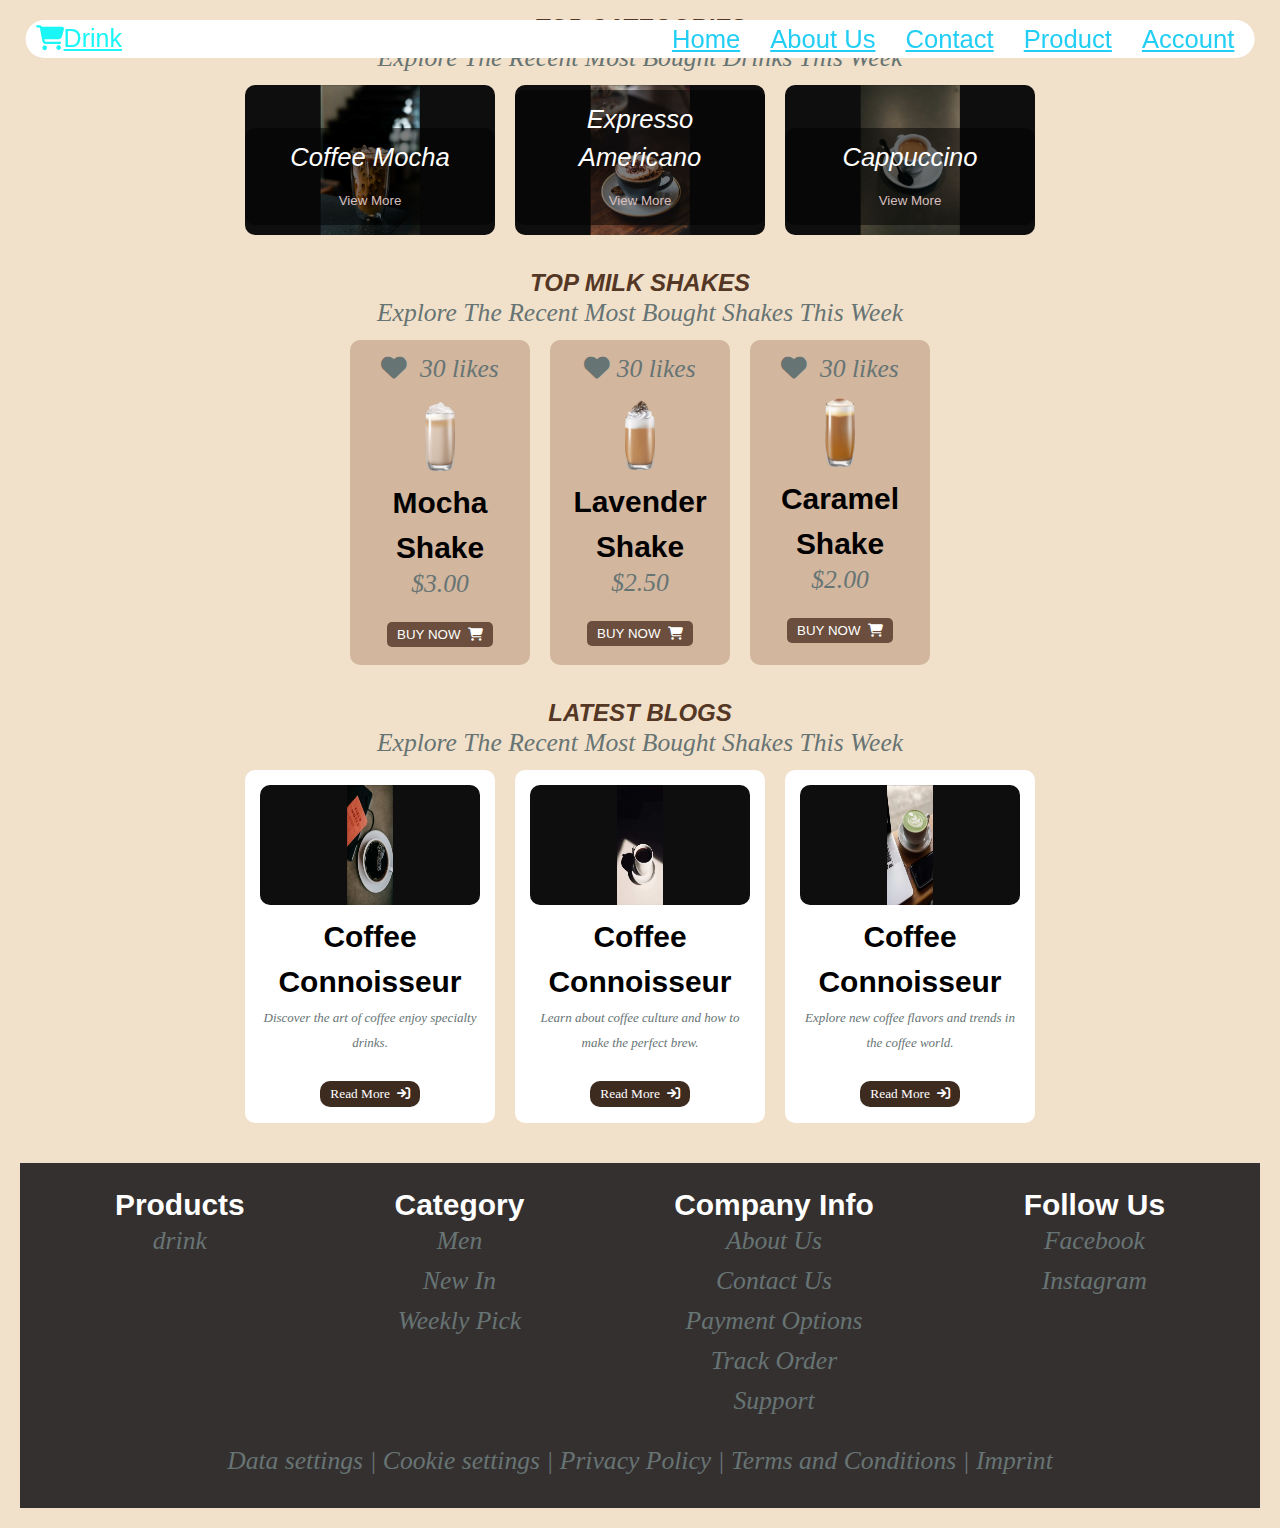
<file: coffee/index.html>
<!DOCTYPE html>
<html lang="en">
<head>
    <meta charset="UTF-8">
    <meta name="viewport" content="width=device-width, initial-scale=1.0">
    <title>Coffee Shop</title>
    <link rel="stylesheet" href="style.css">
    <link rel="stylesheet" href="https://cdnjs.cloudflare.com/ajax/libs/font-awesome/6.7.2/css/all.min.css">
    <script src="https://cdnjs.cloudflare.com/ajax/libs/jquery/3.7.1/jquery.min.js"
    integrity="sha512-v2CJ7UaYy4JwqLDIrZUI/4hqeoQieOmAZNXBeQyjo21dadnwR+8ZaIJVT8EE2iyI61OV8e6M8PP2/4hpQINQ/g=="
    crossorigin="anonymous" referrerpolicy="no-referrer"></script>
<script>
  $(document).ready(function(){
    $('.click').click(function(){
        $(this).toggleClass('.clicked');
        $('.navblock').toggleClass('nav-toggle');
    });
    $(window).on('scroll', function(){
        $('.click').removeClass('.clicked');
        $('.navblock').removeClass('nav-toggle');
        if($(window).scrollTop()>30){
            $('header').addClass('header-online');
        } else{
            $('header').removeClass('header-online');
        }
    });
  
  });
</script>
</head>

<body>
<header>
<a href="" class="logo"><i class="fa-solid fa-cart-shopping"></i>Drink</a>
<nav class="navblock">
  <ul>
    <li><a href="../index.html#back">Home</a></li>
    <li><a href="../About Us/about.html">About Us</a></li>
    <li><a href="../index.html#contact">Contact</a></li>
    <li><a href="../index.html#product">Product</a></li>
    <li><a href="../login/login.html">Account</a></li>
  </ul>
</nav>
<div class="click">
  <i class="fa-solid fa-bars"></i>
</div>
</header>
    <!-- Top Categories Section -->
    <section class="top-categories">
        <h2>TOP CATEGORIES</h2>
        <p>Explore The Recent Most Bought Drinks This Week</p>
        <div class="category-container">
            <div class="category-card">
                <img src="image/18.jpg" alt="Coffee Mocha">
                <div class="overlay">Coffee Mocha <br> <button>View More</button></div>
            </div>
            <div class="category-card">
                <img src="image/2.jpg" alt="Expresso Americano">
                <div class="overlay">Expresso Americano <br> <button>View More</button></div>
            </div>
            <div class="category-card">
                <img src="image/13.jpg" alt="Cappuccino">
                <div class="overlay">Cappuccino <br> <button>View More</button></div>
            </div>
        </div>
    </section>

    <!-- Top Milk Shakes Section -->
    <section class="top-shakes">
        <h2>TOP MILK SHAKES</h2>
        <p>Explore The Recent Most Bought Shakes This Week</p>
        <div class="shake-container">
            <div class="shake-card">
                <p><i class="fa-solid fa-heart"></i>&nbsp; 30 likes</p>
                <img src="image/៤.png" alt="Mocha Shake">
                <h3>Mocha Shake</h3>
                <p>$3.00</p>
                <button>BUY NOW &nbsp;<i class="fa-solid fa-cart-shopping"></i></button>
            </div>
            <div class="shake-card">
                <p><i class="fa-solid fa-heart"></i>&nbsp;30 likes</p>
                <img src="image/១.png" alt="Lavender Shake">
                <h3>Lavender Shake</h3>
                <p>$2.50</p>
                <button>BUY NOW &nbsp;<i class="fa-solid fa-cart-shopping"></i></button>
            </div>
            <div class="shake-card">
                <p><i class="fa-solid fa-heart"></i>&nbsp; 30 likes</p>
                <img src="image/៣.png" alt="Caramel Shake">
                <h3>Caramel Shake</h3>
                <p>$2.00</p>
                <button>BUY NOW &nbsp;<i class="fa-solid fa-cart-shopping"></i></button>
            </div>
        </div>
    </section>

    <!-- Latest Blogs Section -->
    <section class="latest-blogs">
        <h2>LATEST BLOGS</h2>
        <p>Explore The Recent Most Bought Shakes This Week</p>
        <div class="blog-container">
            <div class="blog-card">
                <img src="image/9.jpg" alt="Coffee Blog">
                <h3>Coffee Connoisseur</h3>
                <p>Discover the art of coffee enjoy specialty drinks.</p>
                <button>Read More &nbsp;<i class="fa-solid fa-arrow-right-to-bracket"></i></button>
            </div>
            <div class="blog-card">
                <img src="image/17.jpg" alt="Coffee Blog">
                <h3>Coffee Connoisseur</h3>
                <p>Learn about coffee culture and how to make the perfect brew.</p>
                <button>Read More &nbsp;<i class="fa-solid fa-arrow-right-to-bracket"></i></button>
            </div>
            <div class="blog-card">
                <img src="image/10.jpg" alt="Coffee Blog">
                <h3>Coffee Connoisseur</h3>
                <p>Explore new coffee flavors and trends in the coffee world.</p>
                <button>Read More &nbsp;<i class="fa-solid fa-arrow-right-to-bracket"></i></button>
            </div>
        </div>
    </section>

    <!-- Footer Section -->
    <footer>
        <div class="footer-container">
            <div class="footer-column">
                <h3>Products</h3>
                <p>drink</p>
            </div>
            <div class="footer-column">
                <h3>Category</h3>
                <p>Men</p>
                <p>New In</p>
                <p>Weekly Pick</p>
            </div>
            <div class="footer-column">
                <h3>Company Info</h3>
                <p>About Us</p>
                <p>Contact Us</p>
                <p>Payment Options</p>
                <p>Track Order</p>
                <p>Support</p>
            </div>
            <div class="footer-column">
                <h3>Follow Us</h3>
                <p>Facebook</p>
                <p>Instagram</p>
            </div>
        </div>
        <div class="footer-bottom">
            <p>Data settings | Cookie settings | Privacy Policy | Terms and Conditions | Imprint</p>
        </div>
    </footer>
</body>
</html>
</file>
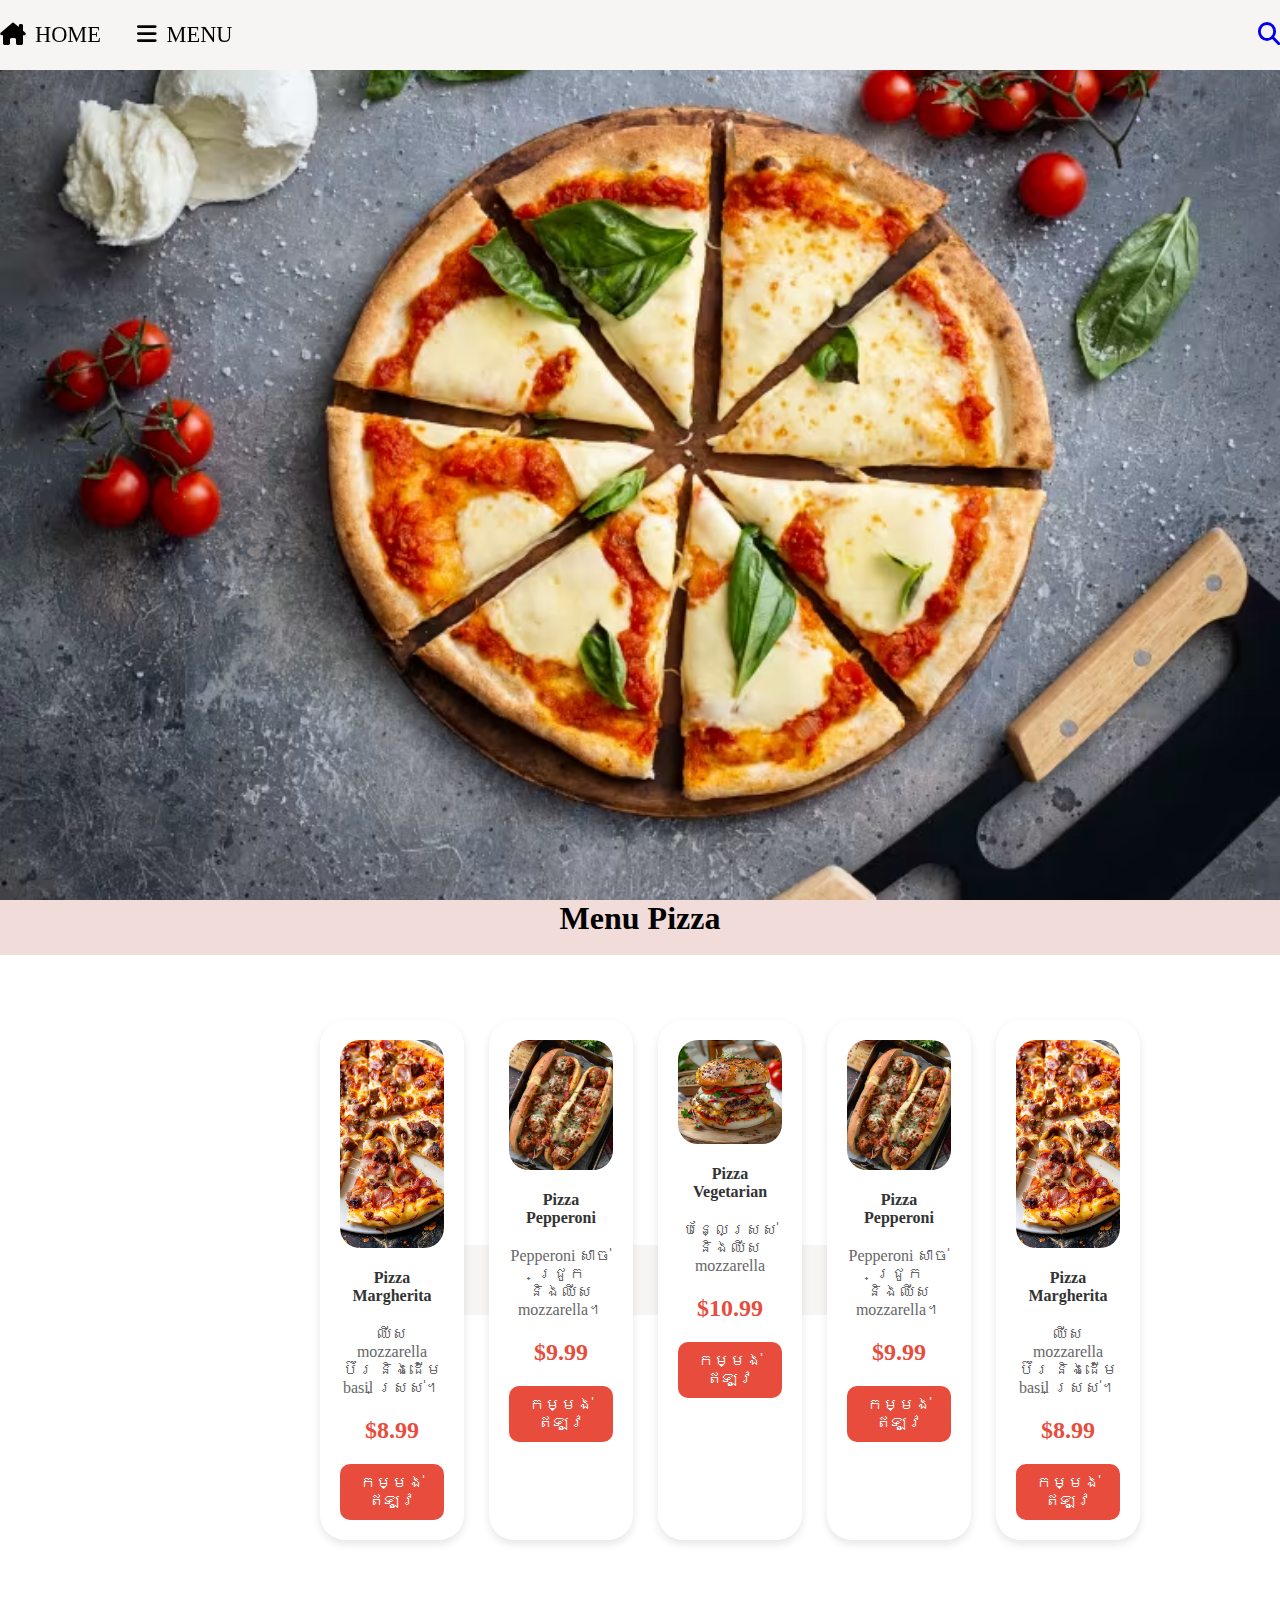
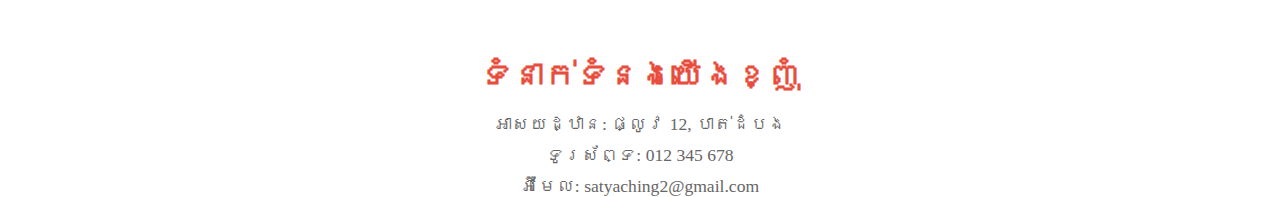
<file: pizza.html>
<!DOCTYPE html>
<html lang="km">
<head>
  <meta charset="UTF-8">
  <meta name="viewport" content="width=device-width, initial-scale=1.0">
  <title>ហាងលក់ Pizza</title>
  <link rel="stylesheet" href="stylespizza.css">
  <link rel="stylesheet" href="https://cdnjs.cloudflare.com/ajax/libs/font-awesome/6.7.2/css/all.min.css" integrity="sha512-Evv84Mr4kqVGRNSgIGL/F/aIDqQb7xQ2vcrdIwxfjThSH8CSR7PBEakCr51Ck+w+/U6swU2Im1vVX0SVk9ABhg==" crossorigin="anonymous" referrerpolicy="no-referrer" />
</head>
<body>
   
   <section class="section">
  <div class="menu">
    <div class="menuL">
        <a herf=""><i class="fa-solid fa-house-chimney"></i>Home</a> 
        <a herf=""><i class="fa-solid fa-bars"></i>Menu</a> 
          
    </div>

    <div><a href="menuR"><i class="fa-solid fa-magnifying-glass"></i></a></div>
     
  </div>
</section>

  <div class="imgbg">
      <div class="imgbgtext">
          </div>
  </div>
   <div class="pizza">
    <h1>Menu Pizza</h1>
   </div>
  <div class="container">
    <div class="menu">
      <div class="pizza-grid">
        <div class="pizza-item">
          <img src="pic/IMG_0034.JPG" alt="Pizza Margherita">
          <h3>Pizza Margherita</h3>
          <p>ឈីស mozzarella ប៊័រ និងដើម basil ស្រស់។</p>
          <p class="price">$8.99</p>
          <button class="order-button">កម្មង់ឥឡូវ</button>
        </div>
        
         <div class="pizza-item">
          <img src="pic/IMG_0035.JPG" alt="Pizza Pepperoni">
          <h3>Pizza Pepperoni</h3>
          <p>Pepperoni សាច់ជ្រូក និងឈីស mozzarella។</p>
          <p class="price">$9.99</p>
          <button class="order-button">កម្មង់ឥឡូវ</button>
        </div>
        
          <div class="pizza-item">
          <img src="pic/IMG_0036.JPG" alt="Pizza Vegetarian">
          <h3>Pizza Vegetarian</h3>
          <p>បន្លែស្រស់ និងឈីស mozzarella</p>
          <p class="price">$10.99</p>
          <button class="order-button">កម្មង់ឥឡូវ</button>
        </div>

        <div class="pizza-item">
          <img src="pic/IMG_0035.JPG" alt="Pizza Pepperoni">
          <h3>Pizza Pepperoni</h3>
          <p>Pepperoni សាច់ជ្រូក និងឈីស mozzarella។</p>
          <p class="price">$9.99</p>
          <button class="order-button">កម្មង់ឥឡូវ</button>
        </div>

        <div class="pizza-item">
          <img src="pic/IMG_0034.JPG" alt="Pizza Margherita">
          <h3>Pizza Margherita</h3>
          <p>ឈីស mozzarella ប៊័រ និងដើម basil ស្រស់។</p>
          <p class="price">$8.99</p>
          <button class="order-button">កម្មង់ឥឡូវ</button>
        </div>

        
          
           
          
           
</div>
   </div>

    
   <div class="contact-section">
    <br><br><br><br>
   <h2>ទំនាក់ទំនងយើងខ្ញុំ</h2>
   <p>អាសយដ្ឋាន: ផ្លូវ 12, បាត់ដំបង</p>
   <p>ទូរស័ព្ទ: 012 345 678</p>
   <p>អ៊ីមែល: satyaching2@gmail.com</p>  
  </div>
</div> 

</body>
</html>
</file>
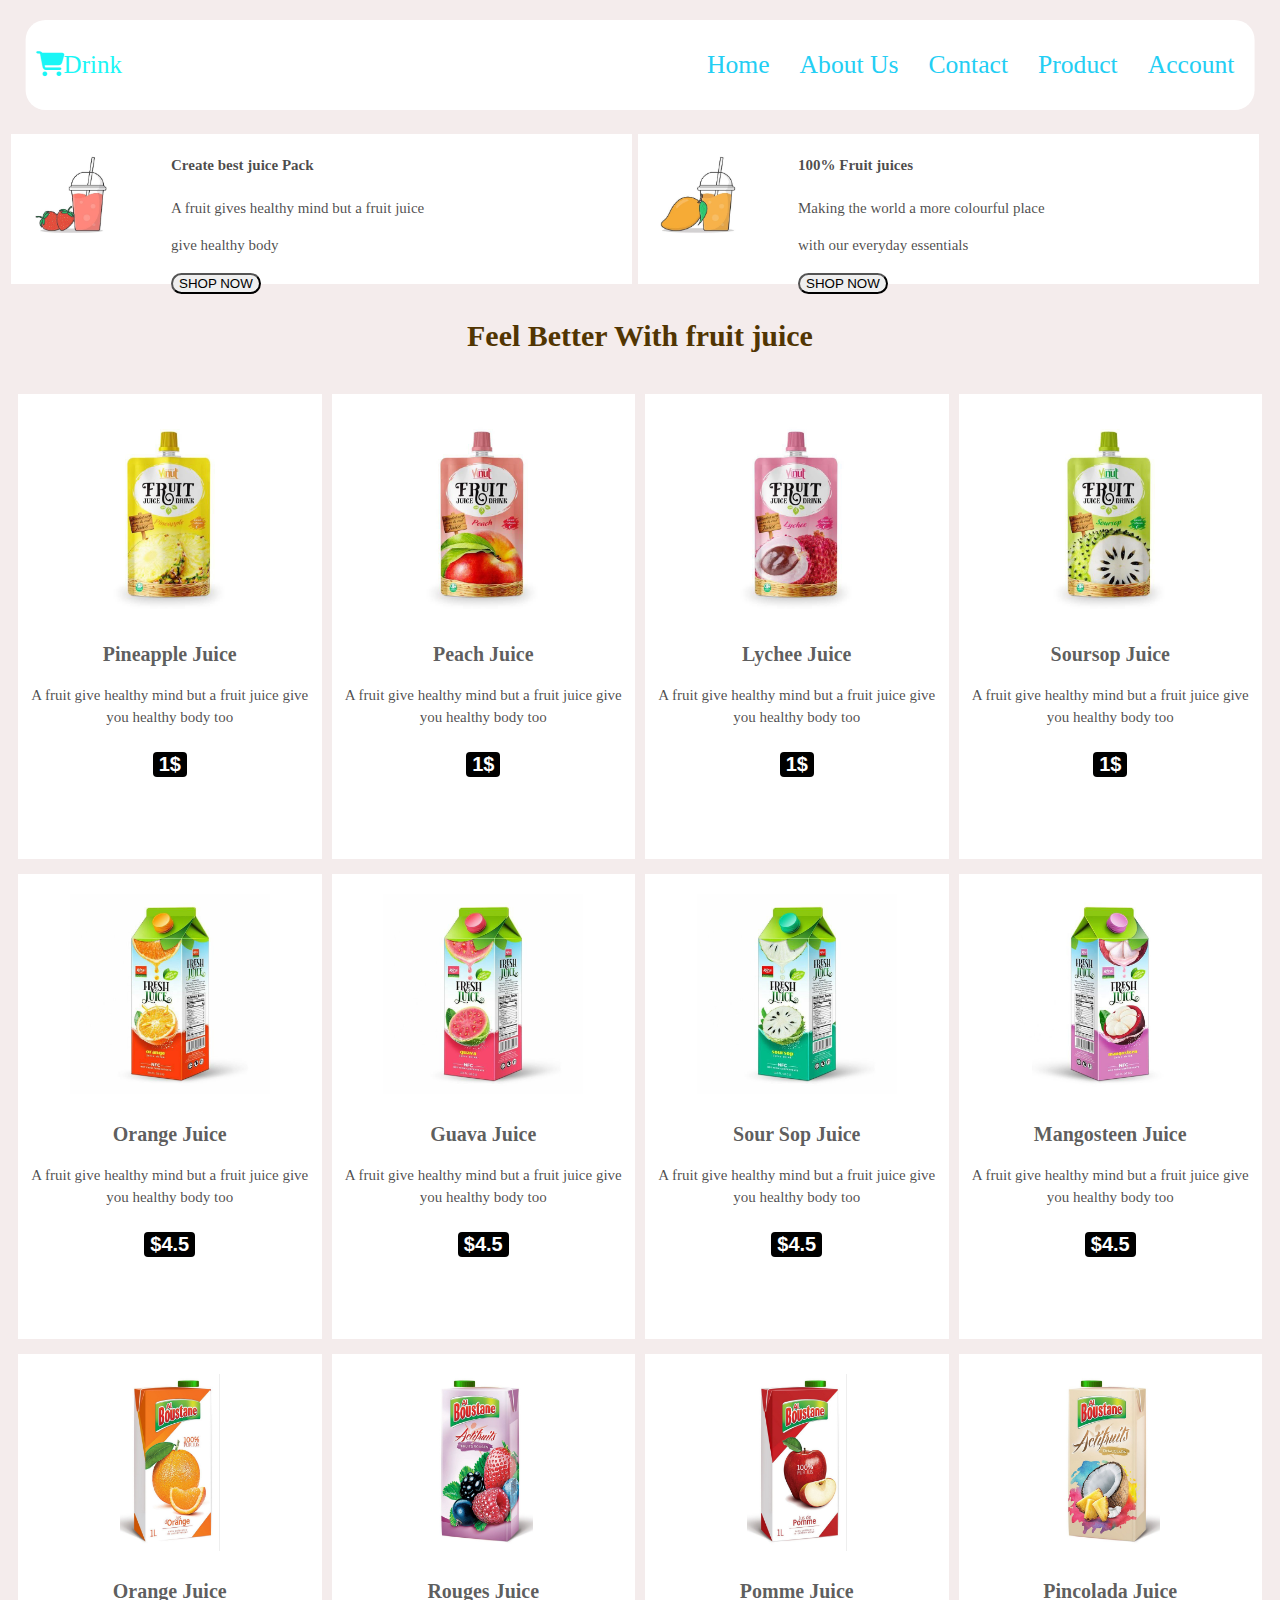
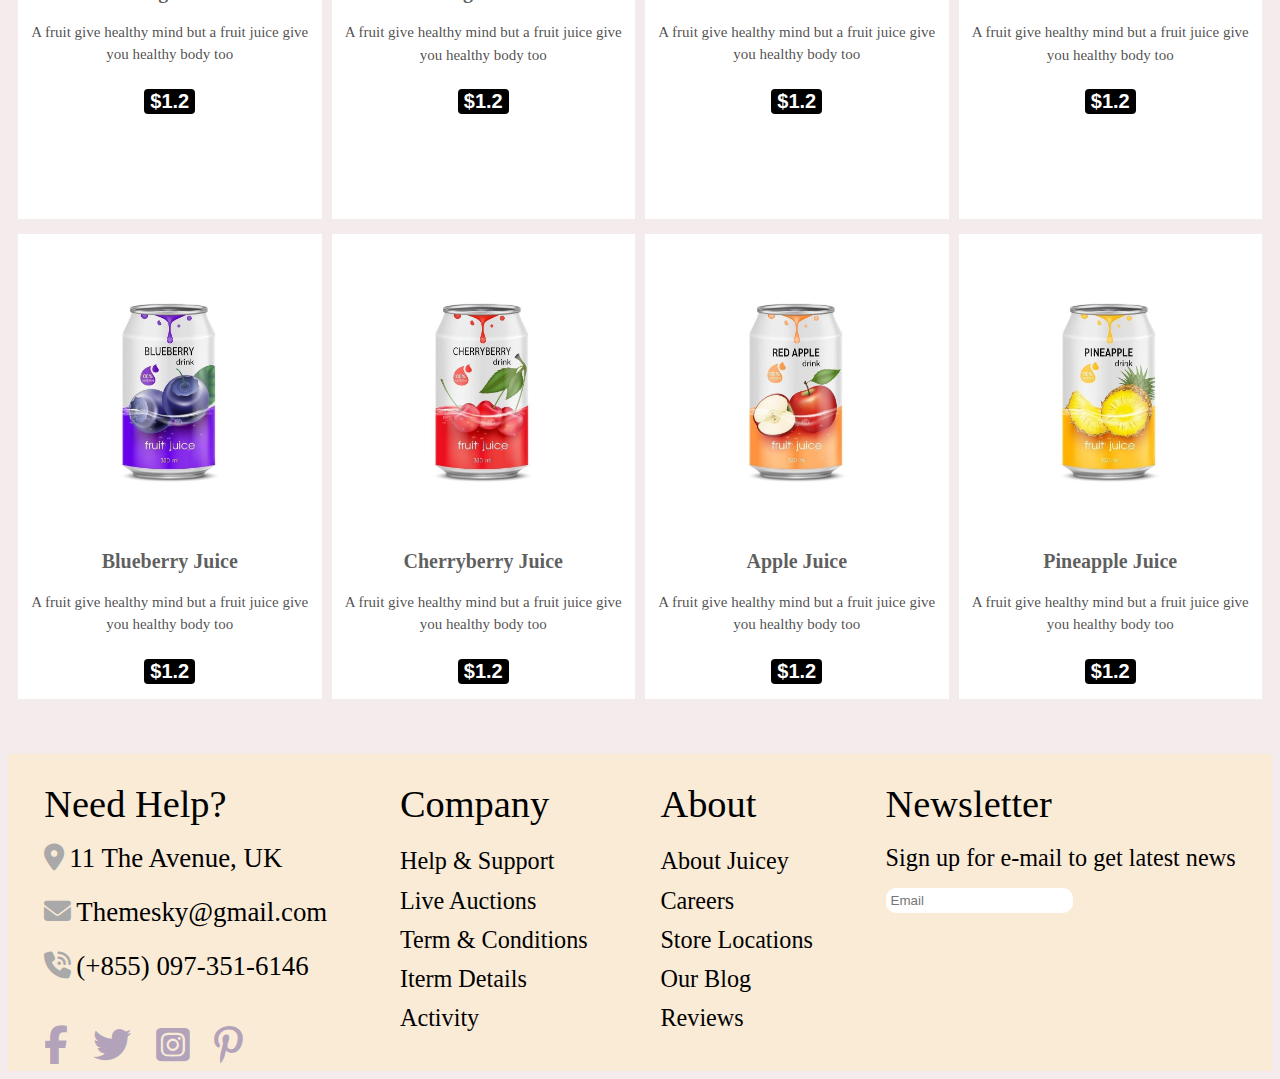
<file: juice/juice.html>
<!DOCTYPE html>
<html lang="en">
<head>
    <meta charset="UTF-8">
    <meta name="viewport" content="width=device-width, initial-scale=1.0">
    <title>Document</title>
    <link rel="stylesheet" href="juice.css">
    <link rel="stylesheet" href="https://cdnjs.cloudflare.com/ajax/libs/font-awesome/6.7.2/css/all.min.css">
    <script src="https://cdnjs.cloudflare.com/ajax/libs/jquery/3.7.1/jquery.min.js"
    integrity="sha512-v2CJ7UaYy4JwqLDIrZUI/4hqeoQieOmAZNXBeQyjo21dadnwR+8ZaIJVT8EE2iyI61OV8e6M8PP2/4hpQINQ/g=="
    crossorigin="anonymous" referrerpolicy="no-referrer"></script>
<script>
  $(document).ready(function(){
    $('.click').click(function(){
        $(this).toggleClass('.clicked');
        $('.navblock').toggleClass('nav-toggle');
    });
    $(window).on('scroll', function(){
        $('.click').removeClass('.clicked');
        $('.navblock').removeClass('nav-toggle');
        if($(window).scrollTop()>30){
            $('header').addClass('header-online');
        } else{
            $('header').removeClass('header-online');
        }
    });
  
  });
</script>
</head>

<body>
<header>
<a href="" class="logo"><i class="fa-solid fa-cart-shopping"></i>Drink</a>
<nav class="navblock">
  <ul>
    <li><a href="../index.html#back">Home</a></li>
    <li><a href="../About Us/about.html">About Us</a></li>
    <li><a href="../index.html#contact">Contact</a></li>
    <li><a href="../index.html#product">Product</a></li>
    <li><a href="../login/login.html">Account</a></li>
  </ul>
</nav>
<div class="click">
  <i class="fa-solid fa-bars"></i>
</div>
</header>
    <div style="position: relative;">
        <div align="center" >
        <p style="font-size: 150%;">Why Choose our Juice</p>
        </div>
        <div style="display: flex;margin-right: 10px; ">
            
            <div class="p1">
                <div style="display: flex;">
                    <div><img src="p2.jpg" alt="" width="100px" ></div>
                    <div> 
                        <h4>Create best juice Pack</h4>
                        <p>A fruit gives healthy mind but a fruit juice</p>
                        <p>give healthy body</p>
                        <button  style="border-radius: 20px;">SHOP NOW</button>
                    </div>
                </div>
            </div>
            <div class="p1">
                <div style="display: flex;">
                    <div><img src="p1.jpg" alt="" width="100px" ></div>
                    <div> 
                        <h4>100% Fruit juices</h4>
                        <p>Making the world a more colourful place</p>
                        <p>with our everyday essentials</p>
                        <button style="border-radius: 20px;">SHOP NOW</button>
                    </div>
                </div>
            </div>

        </div>
        <div align="center"><h3 style="color: rgb(81, 53, 2);">Feel Better With fruit juice</h3></div>
   <div class="mydiv">
    <div class="bg1"><img src="u1.jpg" alt=""  >

        <h1 class="h1">Pineapple Juice</h1>
        <p class="p">A fruit give healthy mind but a fruit juice give you healthy body too</p>
        <button class="button">1$</button>
    </div>
    <div class="bg1"><img src="u2.jpg" alt="" >
        <h1 class="h1">Peach Juice</h1>
        <p class="p">A fruit give healthy mind but a fruit juice give you healthy body too</p>
        <button class="button">1$</button>
    </div>
    <div class="bg1"><img src="u3.jpg" alt="" >
        <h1 class="h1"> Lychee Juice</h1>
        <p class="p">A fruit give healthy mind but a fruit juice give you healthy body too</p>
        <button class="button">1$</button>
    </div>
    <div class="bg1"><img src="u4.jpg" alt="" >
        <h1 class="h1"> Soursop Juice</h1>
        <p class="p">A fruit give healthy mind but a fruit juice give you healthy body too</p>
        <button class="button">1$</button>
    </div>
   </div> 
   <div class="mydiv">
    <div class="bg1"><img src="h1.jpg" alt=""  >

        <h1 class="h1">Orange Juice</h1>
        <p class="p">A fruit give healthy mind but a fruit juice give you healthy body too</p>
        <button class="button">$4.5</button>
    </div>
    <div class="bg1"><img src="h2.jpg" alt="" >
        <h1 class="h1">Guava Juice</h1>
        <p class="p">A fruit give healthy mind but a fruit juice give you healthy body too</p>
        <button class="button">$4.5</button>
    </div>
    <div class="bg1"><img src="h3.jpg" alt="" >
        <h1 class="h1"> Sour Sop Juice</h1>
        <p class="p">A fruit give healthy mind but a fruit juice give you healthy body too</p>
        <button class="button">$4.5</button>
    </div>
    <div class="bg1"><img src="h4.jpg" alt="" >
        <h1 class="h1"> Mangosteen Juice</h1>
        <p class="p">A fruit give healthy mind but a fruit juice give you healthy body too</p>
        <button class="button">$4.5</button>
    </div>
   </div> 
   <div class="mydiv">
    <div class="bg1"><img src="l1.jpg" alt="" style="width: 100px;" >

        <h1 class="h1">Orange Juice</h1>
        <p class="p">A fruit give healthy mind but a fruit juice give you healthy body too</p>
        <button class="button">$1.2</button>
    </div>
    <div class="bg1"><img src="l2.jpg" alt="" style="width: 100px;" >
        <h1 class="h1">Rouges Juice</h1>
        <p class="p">A fruit give healthy mind but a fruit juice give you healthy body too</p>
        <button class="button">$1.2</button>
    </div>
    <div class="bg1"><img src="l3.jpg" alt="" style="width: 100px;">
        <h1 class="h1"> Pomme Juice</h1>
        <p class="p">A fruit give healthy mind but a fruit juice give you healthy body too</p>
        <button class="button">$1.2</button>
    </div>
    <div class="bg1"><img src="l4.jpg" alt="" style="width: 100px;">
        <h1 class="h1"> Pincolada Juice</h1>
        <p class="p">A fruit give healthy mind but a fruit juice give you healthy body too</p>
        <button class="button">$1.2</button>
    </div>
   </div> 
   <div class="mydiv">
    <div class="bg1"><img src="k1.jpg" alt=""  >

        <h1 class="h1">Blueberry Juice</h1>
        <p class="p">A fruit give healthy mind but a fruit juice give you healthy body too</p>
        <button class="button">$1.2</button>
    </div>
    <div class="bg1"><img src="k2.jpg" alt="" >
        <h1 class="h1">Cherryberry Juice</h1>
        <p class="p">A fruit give healthy mind but a fruit juice give you healthy body too</p>
        <button class="button">$1.2</button>
    </div>
    <div class="bg1"><img src="k3.jpg" alt="" >
        <h1 class="h1"> Apple Juice</h1>
        <p class="p">A fruit give healthy mind but a fruit juice give you healthy body too</p>
        <button class="button">$1.2</button>
    </div>
    <div class="bg1"><img src="k4.jpg" alt="" >
        <h1 class="h1"> Pineapple Juice</h1>
        <p class="p">A fruit give healthy mind but a fruit juice give you healthy body too</p>
        <button class="button">$1.2</button>
    </div>
   </div> 
   <div class="endl">
    <div class="s">
        <div>
            Need Help?
            <div class="icon">
                <a href=""><i class="fa-solid fa-location-dot"></i>11 The Avenue, UK</a> <br>
                <a href=""><i class="fa-solid fa-envelope"></i>Themesky@gmail.com</a><br>
                <a href=""><i class="fa-solid fa-phone-volume"></i>(+855) 097-351-6146</a><br>

            </div>
            <div style="display: flex; padding-top: 30px;">
                <div class="icon1" style="padding-right: 10px; ">
                    <a href=""><i class="fa-brands fa-facebook-f"></i></a>
                    <a href=""><i class="fa-brands fa-twitter"></i></a>
                    <a href=""><i class="fa-brands fa-square-instagram"></i></a>
                    <a href=""><i class="fa-brands fa-pinterest-p"></i></a>
                 </div>
            </div>
        </div>
        <div >
            Company
            <div style="font-size: 90%; font-weight: 200; line-height: 15px;">
                <p style="font-size: 70%; font-weight: 200;">Help & Support</p>
                <p style="font-size: 70%; font-weight: 200;">Live Auctions</p>
                <p style="font-size: 70%; font-weight: 200;">Term & Conditions</p>
                <p style="font-size: 70%; font-weight: 200;">Iterm Details</p>
                <p style="font-size: 70%; font-weight: 200;">Activity</p>
            </div>
        </div>
        <div>
            About
            <div style="font-size: 90%; font-weight: 200; line-height: 15px;">
                <p style="font-size: 70%; font-weight: 200;">About Juicey</p>
                <p style="font-size: 70%; font-weight: 200;">Careers</p>
                <p style="font-size: 70%; font-weight: 200;">Store Locations</p>
                <p style="font-size: 70%; font-weight: 200;">Our Blog</p>
                <p style="font-size: 70%; font-weight: 200;">Reviews</p>
            </div>
        </div>
        <div>
            Newsletter
            <div style="font-size: 90%; font-weight: 200; line-height: 10px;">
                <p style="font-size: 70%; font-weight: 200;">Sign up for e-mail to get latest news</p>
                <input type="email" name="" id="" placeholder="Email" style="border-radius: 10px; padding: 5px;border: none;">
            </div>
        </div>
    </div>
   </div>
    </div>
</body>
</html>
</file>
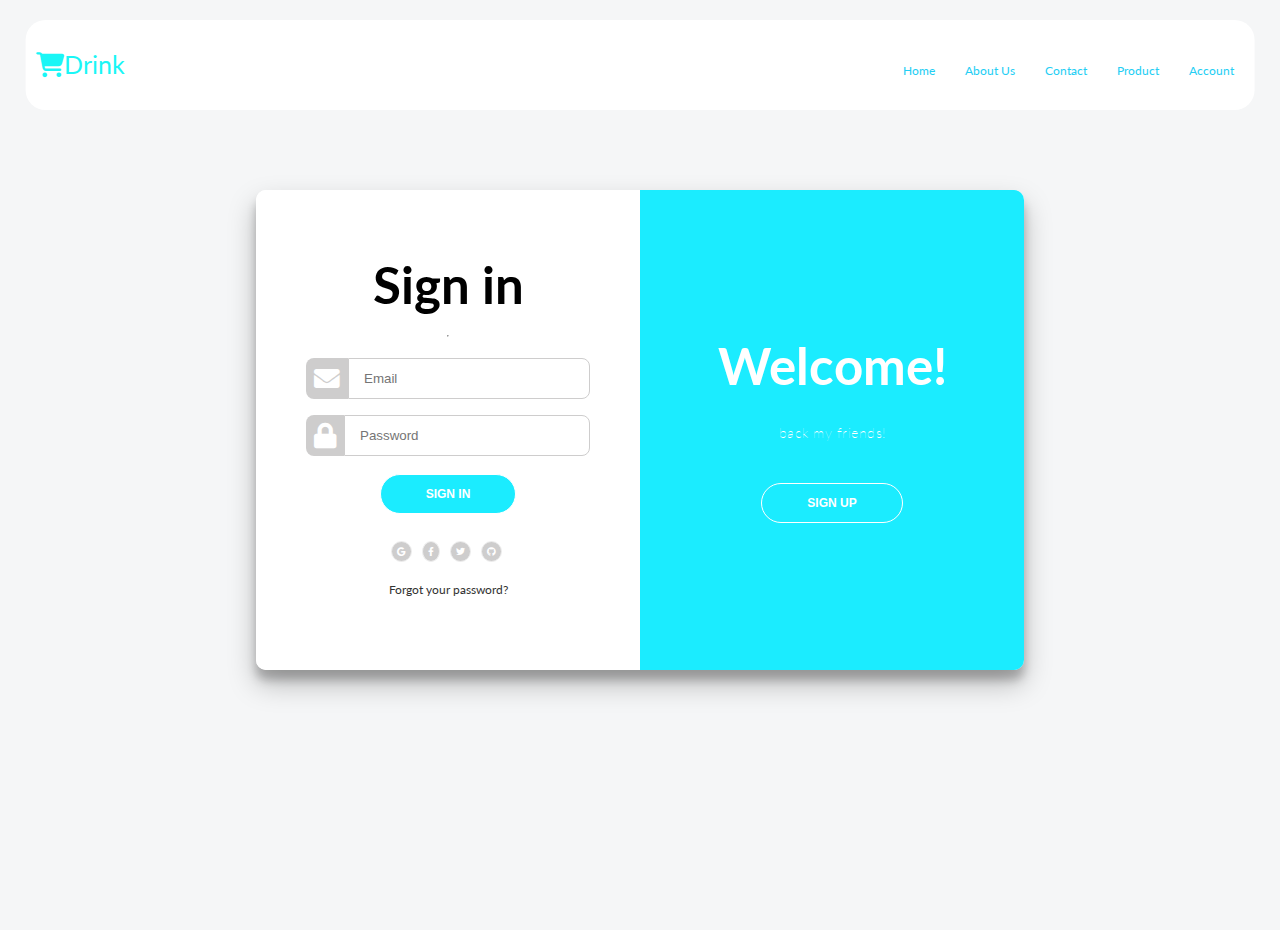
<file: login/login.html>
<!DOCTYPE html>
<html lang="en">

<head>
  <meta charset="UTF-8" />
  <meta name="viewport" content="width=device-width, initial-scale=1.0" />
  <title>Login</title>
  <link rel="stylesheet" href="https://cdnjs.cloudflare.com/ajax/libs/font-awesome/6.7.2/css/all.min.css"
        integrity="sha512-Evv84Mr4kqVGRNSgIGL/F/aIDqQb7xQ2vcrdIwxfjThSH8CSR7PBEakCr51Ck+w+/U6swU2Im1vVX0SVk9ABhg=="
        crossorigin="anonymous" referrerpolicy="no-referrer" />
        <script src="https://cdnjs.cloudflare.com/ajax/libs/jquery/3.7.1/jquery.min.js"
        integrity="sha512-v2CJ7UaYy4JwqLDIrZUI/4hqeoQieOmAZNXBeQyjo21dadnwR+8ZaIJVT8EE2iyI61OV8e6M8PP2/4hpQINQ/g=="
        crossorigin="anonymous" referrerpolicy="no-referrer"></script>
  <style>
    @import url('https://fonts.googleapis.com/css?family=Lato&display=swap');
    @import url('https://cdnjs.cloudflare.com/ajax/libs/font-awesome/5.15.4/css/all.min.css');

    * {
      box-sizing: border-box;
    }
    header{
      top:0px;
      left:0px;
      width:96%;
      background:white;
      position:fixed;
      top:20px;
      left:50%;
      transform:translateX(-50%);
      display: flex;
      align-items:center;
      border-radius: 20px;
      justify-content:space-between;
      z-index: 100;
  }
  .header-online{
      top:0px;
      width:100%;
      border-radius:0px;
      box-shadow: 0 0 10px rgba(0,0,0,0.5);
  }
  body{
      background-color:rgb(244, 236, 236);
      color:black;
      font-size:1.6rem;
      line-height:1.5;
  }
  header nav ul{
      
      display:flex;
      align-items: center;
      justify-content:space-between;
      list-style:none;
      gap:10px;
      margin-right:10px;
  }
  header nav ul li a{
      padding:10px;
      border-radius:10px;
      transition:0.5s;
      color:#23cef4;
  }
  
  header nav ul li a:hover{
      background:rgb(14, 206, 254);
      color:rgb(242, 241, 244);
      transition: 0.5s;
      transform: scale(1.1);
  }
  header nav ul li a.active{
      background:black;
      color:rgb(98, 0, 255);
  }
  header .logo{
      color:rgb(26, 246, 246);
      font-size:25px;
      text-transform: capitalize;
      margin-left:10px;
      transition:0.5s;
  }
  
  .click:hover{
      color:rgb(16, 192, 241);
  }
  
  header .click{
      display:none;
      font-size:20px;
      color:rgb(18, 204, 237);
      margin-right:20px;
      transition:0.5s;
  }
  header .clicked{
      transform: rotate(180deg);
      opacity:1;
  }
  @media screen and (max-width: 736px) {
    .section_title{
     font-size:10px;
    }
    header .navblock{
     position:fixed;
     top:50px;
     left:-50px;
     width:50%;
     background:white;
     border-radius:50px;
     opacity:0;
     transition:0.5s;
     
      }
      header .nav-toggle{
        left:20px;
        opacity:1;
        width:40%;
    }
    header nav ul{
      flex-direction:column;
      gap:10px;
      padding:10px;
  }
  header nav ul li {
      margin:10px,0;
      width:100%;
      text-align:center;
  }
  header nav ul li a{
     font-size:10px;
     display:block;
  }
}
  @media(max-width:768px){
    html{
        font-size:40%;
    }
    header .click{
        display:block;
        margin-right:10px;
        font-size:30px;
        color:rgb(7, 206, 241);
    }
    header .click:hover{
        color:rgb(110, 32, 228);
        transform:scale(1.5);
    }
    header .navblock{
        position:fixed;
        top:50px;
        left:-50px;
        width:50%;
        background:white;
        border-radius:50px;
        opacity:0;
        transition:0.5s;
    }
    header nav ul{
        flex-direction:column;
        gap:10px;
        padding:10px;
    }
    header nav ul li {
        margin:10px,0;
        width:100%;
        text-align:center;
    }
    header nav ul li a{
       font-size:10px;
       display:block;
    }
    header .nav-toggle{
        left:20px;
        opacity:1;
        width:40%;
        z-index:100000;
        
    }
    header nav ul li a:hover{
        background:rgb(14, 206, 254);
        color:rgb(242, 241, 244);
        transition: 0.5s;
        transform: scale(1.1);
      
    }
}
    body {
      background: #f5f6f7;
      display: flex;
      justify-content: center;
      align-items: center;
      flex-direction: column;
      font-family: 'Lato', sans-serif;
      height: 100vh;
      margin: -20px 0 50px;
    }

    h1 {
      font-weight: bold;
      margin: 0;
    }

    h2 {
      text-align: center;
    }

    p {
      font-size: 14px;
      font-weight: 100;
      line-height: 20px;
      letter-spacing: 0.5px;
      margin: 20px 0 30px;
    }

    a {
      color: #333;
      font-size: 12px;
      text-decoration: none;
      margin: 15px 0;
    }

    button {
      border-radius: 20px;
      border: 1px solid #ffffff;
      background-color: #1becff;
      color: #ffffff;
      font-size: 12px;
      font-weight: bold;
      padding: 12px 45px;
      text-transform: uppercase;
      transition: transform 80ms ease-in;
      margin: 10px 0;
      cursor: pointer;
    }

    button:active {
      transform: scale(0.95);
    }

    button:focus {
      outline: none;
    }

    button .click {
      background-color: transparent;
      border-color: #ffffff solid 1px;
      width: 150px;
    }

    .social-login {
      margin: 2px 0;
      width: 100%;
    }

    .social-login i {
      border-radius: 100%;
      color: #fff;
      background: #cecdcd;
      padding: 5px;
      font-size: 9px;
      border: 1px solid #eee;
      margin-right: 3px;
    }

    form {
      background-color: #ffffff;
      display: flex;
      align-items: center;
      justify-content: center;
      flex-direction: column;
      padding: 0 50px;
      height: 100%;
      text-align: center;
    }

    input {
      background-color: #fff;
      border: 1px solid #cecdcd;
      padding: 12px 15px;
      margin: 8px 0;
      width: 90%;
      border-radius: 0 8px 8px 0;
    }

    .group-input {
      display: flex;
      justify-content: center;
      align-items: center;
      width: 100%;
    }

    .group-input i {
      background: #cecdcd;
      padding: 8px;
      color: #fff;
      border-radius: 8px 0 0 8px;
    }

    .container {
      background-color: #fff;
      border-radius: 10px;
      box-shadow: 0 14px 28px rgba(0, 0, 0, 0.25), 0 10px 10px rgba(0, 0, 0, 0.22);
      position: relative;
      overflow: hidden;
      width: 768px;
      max-width: 100%;
      min-height: 480px;
    }

    .form-container {
      position: absolute;
      top: 0;
      height: 100%;
      transition: all 0.6s ease-in-out;
    }

    .sign-in-container {
      left: 0;
      width: 50%;
      z-index: 2;
    }

    .container.right-panel-active .sign-in-container {
      transform: translateX(100%);
    }

    .sign-up-container {
      left: 0;
      width: 50%;
      opacity: 0;
      z-index: 1;
    }

    .container.right-panel-active .sign-up-container {
      transform: translateX(100%);
      opacity: 1;
      z-index: 5;
      animation: show 0.6s;
    }

    @keyframes show {
      0%,
      49.99% {
        opacity: 0;
        z-index: 1;
      }

      50%,
      100% {
        opacity: 1;
        z-index: 5;
      }
    }

    .side-element-container {
      position: absolute;
      top: 0;
      left: 50%;
      width: 50%;
      height: 100%;
      overflow: hidden;
      transition: transform 0.6s ease-in-out;
      z-index: 5;
    }

    .container.right-panel-active .side-element-container {
      transform: translateX(-100%);
    }

    .side-element {
      background: #1becff;
      background: -webkit-linear-gradient(to right, #1becff, #1becff);
      background: linear-gradient(to right, #1becff, #1becff);
      background-repeat: no-repeat;
      background-size: cover;
      background-position: 0 0;
      color: #ffffff;
      position: relative;
      left: -100%;
      height: 100%;
      width: 200%;
      transform: translateX(0);
      transition: transform 0.6s ease-in-out;
    }

    .container.right-panel-active .side-element {
      transform: translateX(50%);
    }

    .coverup {
      position: absolute;
      display: flex;
      align-items: center;
      justify-content: center;
      flex-direction: column;
      padding: 0 40px;
      text-align: center;
      top: 0;
      height: 100%;
      width: 50%;
      transform: translateX(0);
      transition: transform 0.6s ease-in-out;
    }

    .side-element-left {
      transform: translateX(-20%);
    }

    .container.right-panel-active .side-element-left {
      transform: translateX(0);
    }

    .side-element-right {
      right: 0;
      transform: translateX(0);
    }

    .container.right-panel-active .side-element-right {
      transform: translateX(20%);
    }
  </style>
</head>

<body>
  <header>
    <a href="" class="logo"><i class="fa-solid fa-cart-shopping"></i>Drink</a>
    <nav class="navblock">
        <ul>
            <li><a href="../index.html#back">Home</a></li>
            <li><a href="../About Us/about.html">About Us</a></li>
            <li><a href="../index.html#contact">Contact</a></li>
            <li><a href="../index.html#product">Product</a></li>
            <li><a href="login.html">Account</a></li>
        </ul>
    </nav>
    <div class="click">
        <i class="fa-solid fa-bars"></i>
    </div>
</header>
  <div class="container" id="container">
    <div class="form-container sign-up-container">
      <form action="#">
        <h1>Create Account</h1>
        <hr />
        <div class="group-input">
          <i class="fa fa-user"></i>
          <input type="text" placeholder="Name" />
        </div>
        <div class="group-input">
          <i class="fa fa-envelope"></i>
          <input type="email" placeholder="Email" />
        </div>
        <div class="group-input">
          <i class="fa fa-lock"></i>
          <input type="password" placeholder="Password" />
        </div>
        <button>Sign Up</button>
        <div class="social-login">
          <a href="#"><i class="fab fa-google"></i></a>
          <a href="#"><i class="fab fa-facebook-f"></i></a>
          <a href="#"><i class="fab fa-twitter"></i></a>
          <a href="#"><i class="fab fa-github"></i></a>
        </div>
      </form>
    </div>
    <div class="form-container sign-in-container">
      <form action="#">
        <h1>Sign in</h1>
        <hr />
        <div class="group-input">
          <i class="fa fa-envelope"></i>
          <input type="email" placeholder="Email" />
        </div>
        <div class="group-input">
          <i class="fa fa-lock"></i>
          <input type="password" placeholder="Password" />
        </div>
        <button>Sign In</button>
        <div class="social-login">
          <a href="#"><i class="fab fa-google"></i></a>
          <a href="#"><i class="fab fa-facebook-f"></i></a>
          <a href="#"><i class="fab fa-twitter"></i></a>
          <a href="#"><i class="fab fa-github"></i></a>
        </div>
        <a href="#">Forgot your password?</a>
      </form>
    </div>

    <div class="side-element-container">
      <div class="side-element">
        <div class="coverup side-element-left">
          <h1>Hello!</h1>
          <p>Play it safe with me Sopheaktra</p>
          <button class="ghost" id="signIn">Sign In</button>
        </div>
        <div class="coverup side-element-right">
          <h1>Welcome!</h1>
          <p>
           back my friends!
          </p>
          <button class="ghost" id="signUp">Sign Up</button>
        </div>
      </div>
    </div>
  </div>

  <script>
    const signUpBtn = document.getElementById('signUp');
    const signInBtn = document.getElementById('signIn');
    const container = document.getElementById('container');

    signUpBtn.addEventListener('click', () => {
      container.classList.add('right-panel-active');
    });

    signInBtn.addEventListener('click', () => {
      container.classList.remove('right-panel-active');
    });
    $(document).ready(function(){
      $('.click').click(function(){
          $(this).toggleClass('.clicked');
          $('.navblock').toggleClass('nav-toggle');
      });
      $(window).on('scroll', function(){
          $('.click').removeClass('.clicked');
          $('.navblock').removeClass('nav-toggle');
          if($(window).scrollTop()>30){
              $('header').addClass('header-online');
          } else{
              $('header').removeClass('header-online');
          }
      });
    
    });
  </script>

</body>

</html>
</file>
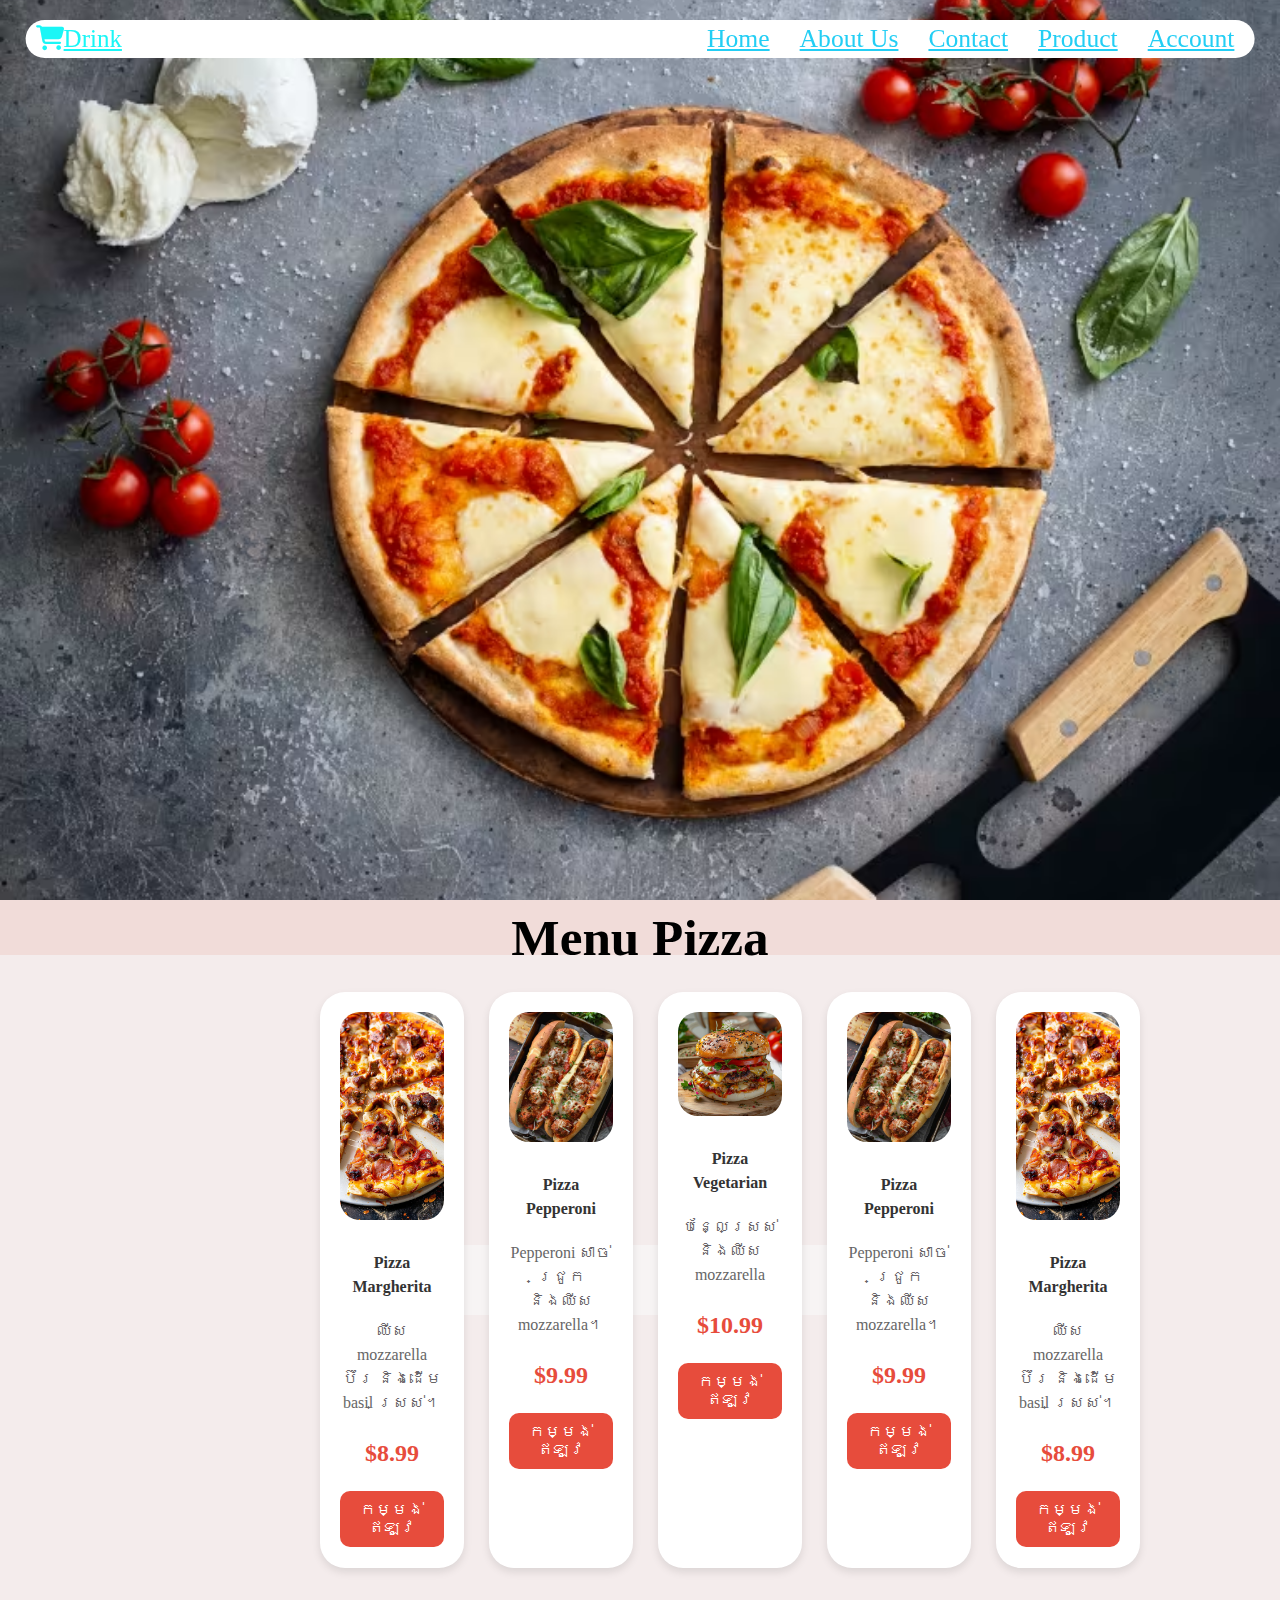
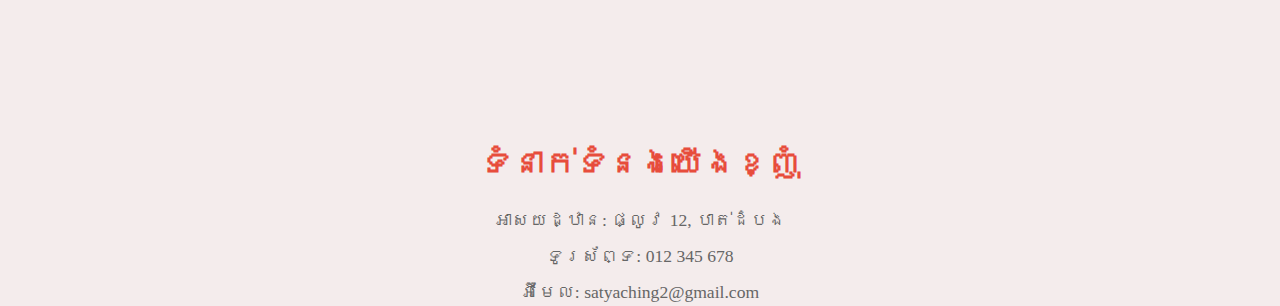
<file: Pizza/pizza.html>
<!DOCTYPE html>
<html lang="km">

<head>
  <meta charset="UTF-8">
  <meta name="viewport" content="width=device-width, initial-scale=1.0">
  <title>ហាងលក់ Pizza</title>
  <link rel="stylesheet" href="stylespizza.css">
  <link rel="stylesheet" href="https://cdnjs.cloudflare.com/ajax/libs/font-awesome/6.7.2/css/all.min.css"
    integrity="sha512-Evv84Mr4kqVGRNSgIGL/F/aIDqQb7xQ2vcrdIwxfjThSH8CSR7PBEakCr51Ck+w+/U6swU2Im1vVX0SVk9ABhg=="
    crossorigin="anonymous" referrerpolicy="no-referrer" />
    <script src="https://cdnjs.cloudflare.com/ajax/libs/jquery/3.7.1/jquery.min.js"
        integrity="sha512-v2CJ7UaYy4JwqLDIrZUI/4hqeoQieOmAZNXBeQyjo21dadnwR+8ZaIJVT8EE2iyI61OV8e6M8PP2/4hpQINQ/g=="
        crossorigin="anonymous" referrerpolicy="no-referrer"></script>
    <script>
      $(document).ready(function(){
        $('.click').click(function(){
            $(this).toggleClass('.clicked');
            $('.navblock').toggleClass('nav-toggle');
        });
        $(window).on('scroll', function(){
            $('.click').removeClass('.clicked');
            $('.navblock').removeClass('nav-toggle');
            if($(window).scrollTop()>30){
                $('header').addClass('header-online');
            } else{
                $('header').removeClass('header-online');
            }
        });
      
      });
    </script>
</head>

<body>
  <header>
    <a href="" class="logo"><i class="fa-solid fa-cart-shopping"></i>Drink</a>
    <nav class="navblock">
      <ul>
        <li><a href="../index.html#back">Home</a></li>
        <li><a href="../About Us/about.html">About Us</a></li>
        <li><a href="../index.html#contact">Contact</a></li>
        <li><a href="../index.html#product">Product</a></li>
        <li><a href="../login/login.html">Account</a></li>
      </ul>
    </nav>
    <div class="click">
      <i class="fa-solid fa-bars"></i>
    </div>
  </header>


  <div class="imgbg">
    <div class="imgbgtext">
    </div>
  </div>
  <div class="pizza">
    <h1>Menu Pizza</h1>
  </div>
  <div class="container">
    <div class="menu">
      <div class="pizza-grid">
        <div class="pizza-item">
          <img src="pic/IMG_0034.JPG" alt="Pizza Margherita">
          <h3>Pizza Margherita</h3>
          <p>ឈីស mozzarella ប៊័រ និងដើម basil ស្រស់។</p>
          <p class="price">$8.99</p>
          <button class="order-button">កម្មង់ឥឡូវ</button>
        </div>

        <div class="pizza-item">
          <img src="pic/IMG_0035.JPG" alt="Pizza Pepperoni">
          <h3>Pizza Pepperoni</h3>
          <p>Pepperoni សាច់ជ្រូក និងឈីស mozzarella។</p>
          <p class="price">$9.99</p>
          <button class="order-button">កម្មង់ឥឡូវ</button>
        </div>

        <div class="pizza-item">
          <img src="pic/IMG_0036.JPG" alt="Pizza Vegetarian">
          <h3>Pizza Vegetarian</h3>
          <p>បន្លែស្រស់ និងឈីស mozzarella</p>
          <p class="price">$10.99</p>
          <button class="order-button">កម្មង់ឥឡូវ</button>
        </div>

        <div class="pizza-item">
          <img src="pic/IMG_0035.JPG" alt="Pizza Pepperoni">
          <h3>Pizza Pepperoni</h3>
          <p>Pepperoni សាច់ជ្រូក និងឈីស mozzarella។</p>
          <p class="price">$9.99</p>
          <button class="order-button">កម្មង់ឥឡូវ</button>
        </div>

        <div class="pizza-item">
          <img src="pic/IMG_0034.JPG" alt="Pizza Margherita">
          <h3>Pizza Margherita</h3>
          <p>ឈីស mozzarella ប៊័រ និងដើម basil ស្រស់។</p>
          <p class="price">$8.99</p>
          <button class="order-button">កម្មង់ឥឡូវ</button>
        </div>






      </div>
    </div>


    <div class="contact-section">
      <br><br><br><br>
      <h2>ទំនាក់ទំនងយើងខ្ញុំ</h2>
      <p>អាសយដ្ឋាន: ផ្លូវ 12, បាត់ដំបង</p>
      <p>ទូរស័ព្ទ: 012 345 678</p>
      <p>អ៊ីមែល: satyaching2@gmail.com</p>
    </div>
  </div>

</body>

</html>
</file>
<file: coffee/style.css>
header{
    top:0px;
    left:0px;
    width:96%;
    background:white;
    position:fixed;
    top:20px;
    left:50%;
    transform:translateX(-50%);
    display: flex;
    align-items:center;
    border-radius: 20px;
    justify-content:space-between;
    z-index: 100;
  }
  .header-online{
    top:0px;
    width:100%;
    border-radius:0px;
    box-shadow: 0 0 10px rgba(0,0,0,0.5);
  }
  body{
    background-color:rgb(244, 236, 236);
    color:black;
    font-size:1.6rem;
    line-height:1.5;
  }
  header nav ul{
    
    display:flex;
    align-items: center;
    justify-content:space-between;
    list-style:none;
    gap:10px;
    margin-right:10px;
  }
  header nav ul li a{
    padding:10px;
    border-radius:10px;
    transition:0.5s;
    color:#23cef4;
  }
  
  header nav ul li a:hover{
    background:rgb(14, 206, 254);
    color:rgb(242, 241, 244);
    transition: 0.5s;
    transform: scale(1.1);
  }
  header nav ul li a.active{
    background:black;
    color:rgb(98, 0, 255);
  }
  header .logo{
    color:rgb(26, 246, 246);
    font-size:25px;
    text-transform: capitalize;
    margin-left:10px;
    transition:0.5s;
  }
  
  .click:hover{
    color:rgb(16, 192, 241);
  }
  
  header .click{
    display:none;
    font-size:20px;
    color:rgb(18, 204, 237);
    margin-right:20px;
    transition:0.5s;
  }
  header .clicked{
    transform: rotate(180deg);
    opacity:1;
  }
  @media screen and (max-width: 736px) {
  
  .section_title{
   font-size:10px;
  }
  header .navblock{
   position:fixed;
   top:50px;
   left:-50px;
   width:50%;
   background:white;
   border-radius:50px;
   opacity:0;
   transition:0.5s;
    }
    header .nav-toggle{
      left:20px;
      opacity:1;
      width:40%;
  }
  header nav ul{
    flex-direction:column;
    gap:10px;
    padding:10px;
  }
  header nav ul li {
    margin:10px,0;
    width:100%;
    text-align:center;
  }
  header nav ul li a{
   font-size:10px;
   display:block;
  }
  }
  @media(max-width:768px){
  html{
      font-size:40%;
  }
  header .click{
      display:block;
      margin-right:10px;
      font-size:30px;
      color:rgb(7, 206, 241);
  }
  header .click:hover{
      color:rgb(110, 32, 228);
      transform:scale(1.5);
  }
  header .navblock{
      position:fixed;
      top:50px;
      left:-50px;
      width:50%;
      background:white;
      border-radius:50px;
      opacity:0;
      transition:0.5s;
  }
  header nav ul{
      flex-direction:column;
      gap:10px;
      padding:10px;
  }
  header nav ul li {
      margin:10px,0;
      width:100%;
      text-align:center;
  }
  header nav ul li a{
     font-size:10px;
     display:block;
  }
  header .nav-toggle{
      left:20px;
      opacity:1;
      width:40%;
  }
  header nav ul li a:hover{
      background:rgb(14, 206, 254);
      color:rgb(242, 241, 244);
      transition: 0.5s;
      transform: scale(1.1);
    
  }
  }
* {
    margin: 0;
    padding: 0;
    box-sizing: border-box;
    font-family: Arial, sans-serif;
}
body {
    background: #f2e1ca;
    text-align: center;
    padding: 20px;
}

/* Sections */
section {
    margin-bottom: 40px;
}

h2 {
    font-size: 24px;
    color: #543724;
    margin-bottom: 10px;
    font-style: italic;
    line-height: 15px;
}
h2:hover {
    color: #04585a;
}

p {
    color: #677474;
    margin-bottom: 15px;
    line-height: 25px;
    font-style: italic;
    font-family: Georgia, 'Times New Roman', Times, serif;
}
p:hover{
    color: rgb(89, 203, 198);
    transition: 1s ;
}

/* Category Section */
.category-container {
    display: flex;
    justify-content: center;
    gap: 20px;
}

.category-card {
    position: relative;
    width: 250px;
    height: 150px;
}

.category-card img {
    width: 100%;
    height: 100%;
    border-radius: 10px;
    object-fit: cover;
}

.overlay {
    position: absolute;
    bottom: 10px;
    left: 0;
    width: 100%;
    background: rgba(0, 0, 0, 0.5);
    color: white;
    padding: 10px;
    border-radius: 10px;
    font-family:  sans-serif;
    font-style:oblique;
}

.overlay button {
    margin-top: 5px;
    padding: 5px 10px;
    border: none;
    background: transparent;
    color: rgb(214, 191, 191);
    cursor: pointer;
}

/* Milkshakes Section */
.shake-container {
    display: flex;
    justify-content: center;
    gap: 20px;
}

.shake-card {
    background: #d2b69e;
    padding: 15px;
    border-radius: 10px;
    width: 180px;
    text-align: center;
}
.shake-card:hover {
    background: #a27751;
}

.shake-card img {
    width: 20%;
    /* height: 100px; */
}

.shake-card button {
    background: #6b4e3d;
    color: white;
    padding: 5px 10px;
    border: none;
    cursor: pointer;
    border-radius: 5px;
}
.shake-card button:hover {
    background: #6e5313;
    color: rgb(195, 232, 242);
    padding: 5px 10px;
    border: none;
    cursor: pointer;
    border-radius: 5px;
}

/* Blog Section */
.blog-container {
    display: flex;
    justify-content: center;
    gap: 20px;
}
.blog-container p{
    font-size: small;
}
.blog-card {
    background: white;
    padding: 15px;
    border-radius: 10px;
    width: 250px;
    text-align: center;
}

.blog-card img {
    width: 100%;
    height: 120px;
    border-radius: 10px;
}

.blog-card button {
    background: #3d2b1f;
    color: white;
    font-family: Cambria, Cochin, Georgia, Times, 'Times New Roman', serif;
    padding: 5px 10px;
    border: none;
    cursor: pointer;
    border-radius: 10px;
}
.blog-card button:hover {
    background: #9f4978;
    color: white;
    font-family: Cambria, Cochin, Georgia, Times, 'Times New Roman', serif;
    padding: 5px 10px;
    border: none;
    cursor: pointer;
    border-radius: 10px;
}

/* Footer */
footer {
    background: rgb(53, 48, 48);
    color: white;
    padding: 20px;
}
footer:hover {
    background: rgb(165, 168, 152);
    padding: 20px;

}

.footer-container {
    display: flex;
    justify-content: space-around;
}

.footer-bottom {
    margin-top: 20px;
    text-align: center;
}
</file>
<file: stylespizza.css>
*{
  padding:0px;
  margin:0px;
  box-sizing: border-box;
 }
.menu {
  /* position: fixed;
  z-index:1000; */
  width:100%;
  height:70px;
  display: flex;
  justify-content: space-between;
  align-items: center;
  font-size: 140%;
  background-color: rgb(247, 244, 244);
 
  /* /make this stay on top of everything */

  /* z-index: 10; កំណត់លំដាប់ឲ្យនៅមុខឬនៅក្រោយ */
}
.section{
  position: fixed;
  z-index:1000;
  width:100%;
}
.menuL a {
  text-decoration: none;
  color: black;
  margin-right: 30px;
  /* padding-right: uppercase; */
  text-transform: uppercase;
}

.menuL a:hover {
  background-color: rgb(74, 71, 71);
}

.menuL a i {
  margin-right: 10px;
}

.menuR i {
  padding: 10px;
}

.menuR i:hover {
  background-color: red;

}

.imgbg {
  position: relative;
  /* position: relative;​ កំណត់ទីតាំង objet ឲ្យមកកណ្ដាល */
  background-image: url("pic/df977b90-193d-49d4-a59d-8dd922bcbf65.avif");
  /* background-image: url("../photo/parallax1.jpg"); សម្រាប់ដាក់រូបភាពពីកន្លែងផ្សេង */
  height: 100vh;
  background-repeat: no-repeat;
  background-size: cover;
  background-position: center;
  background-attachment: fixed;

}


.container {
  position: relative;
  max-width: 680px;
  margin: 0 auto;
  padding: 20px;
  top:30vh;
  align-items: center;
}

.title-section {
  text-align: center;
  margin-bottom: 40px;
}

.title-section h1 {
  font-size: 2.5rem;
  color: #e74c3c;
  margin-bottom: 10px;
}

.title-section p {
  font-size: 1.2rem;
  color: #666;
}

/* .menu {
  text-align-last: center;
  color: red;
} */

.menu h2 {
  font-size: 2rem;
  color: #e74c3c;
  text-align: center;
  margin-bottom: 20px;
  align-items: center;
}

.pizza-grid {
  display: flex;
  grid-template-columns: repeat(auto-fit, minmax(300px, 1fr));
  gap: 25px;
}
.pizza-gridR{
  display: flex;
  grid-template-columns: repeat(auto-fit, minmax(10px, 1fr));
  gap: 20px;

}
.pizza{
  text-align: center;
  height:55px;
  background-color: #f1dcd9;
}
.pizza-item {
  background-color: #fff;
  border-radius: 25px;
  box-shadow: 0 4px 8px rgba(0, 0, 0, 0.1);
  overflow: hidden;
  text-align: center;
  padding: 20px;
  transition: transform 0.3s ease;
}

.pizza-item:hover {
  transform: translateY(-10px);
}

.pizza-item img {
  width: 100%;
  border-radius: 20px;
  margin-bottom: 15px;
}

.pizza-item h3 {
  font-size: 1rem;
  color: #333;
  margin-bottom: 20px;
}

.pizza-item p {
  font-size: 1rem;
  color: #666;
  margin-bottom: 20px;
}

.pizza-item .price {
  font-size: 1.5rem;
  color: #e74c3c;
  font-weight: bold;
  margin-bottom: 20px;
}

.order-button {
  background-color: #e74c3c;
  color: #fff;
  border: none;
  padding: 10px 20px;
  border-radius: 10px;
  cursor: pointer;
  font-size: 1rem;
  transition: background-color 0.3s ease;
}

.order-button:hover {
  background-color: #c0392b;
}

/* Contact Section */
.contact-section {
  text-align: center;
  margin-bottom: 40px;
  position: relative;
   top:30vh;
}

.contact-section h2 {
  font-size: 2rem;
  color: #e74c3c;
  margin-bottom: 20px;
}

.contact-section p {
  font-size: 1.1rem;
  color: #666;
  margin-bottom: 10px;
  
}
</file>
<file: juice/juice.css>
header{
    top:0px;
    left:0px;
    width:96%;
    background:white;
    position:fixed;
    top:20px;
    left:50%;
    transform:translateX(-50%);
    display: flex;
    align-items:center;
    border-radius: 20px;
    justify-content:space-between;
    z-index: 100;
  }
  .header-online{
    top:0px;
    width:100%;
    border-radius:0px;
    box-shadow: 0 0 10px rgba(0,0,0,0.5);
  }
  body{
    background-color:rgb(244, 236, 236);
    color:black;
    font-size:1.6rem;
    line-height:1.5;
  }
  header nav ul{
    
    display:flex;
    align-items: center;
    justify-content:space-between;
    list-style:none;
    gap:10px;
    margin-right:10px;
  }
  header nav ul li a{
    padding:10px;
    border-radius:10px;
    transition:0.5s;
    color:#23cef4;
  }
  
  header nav ul li a:hover{
    background:rgb(14, 206, 254);
    color:rgb(242, 241, 244);
    transition: 0.5s;
    transform: scale(1.1);
  }
  header nav ul li a.active{
    background:black;
    color:rgb(98, 0, 255);
  }
  header .logo{
    color:rgb(26, 246, 246);
    font-size:25px;
    text-transform: capitalize;
    margin-left:10px;
    transition:0.5s;
  }
  
  .click:hover{
    color:rgb(16, 192, 241);
  }
  
  header .click{
    display:none;
    font-size:20px;
    color:rgb(18, 204, 237);
    margin-right:20px;
    transition:0.5s;
  }
  header .clicked{
    transform: rotate(180deg);
    opacity:1;
  }
  @media screen and (max-width: 736px) {
  
  .section_title{
   font-size:10px;
  }
  header .navblock{
   position:fixed;
   top:50px;
   left:-50px;
   width:50%;
   background:white;
   border-radius:50px;
   opacity:0;
   transition:0.5s;
    }
    header .nav-toggle{
      left:20px;
      opacity:1;
      width:40%;
  }
  header nav ul{
    flex-direction:column;
    gap:10px;
    padding:10px;
  }
  header nav ul li {
    margin:10px,0;
    width:100%;
    text-align:center;
  }
  header nav ul li a{
   font-size:10px;
   display:block;
  }
  }
  @media(max-width:768px){
  html{
      font-size:40%;
  }
  header .click{
      display:block;
      margin-right:10px;
      font-size:30px;
      color:rgb(7, 206, 241);
  }
  header .click:hover{
      color:rgb(110, 32, 228);
      transform:scale(1.5);
  }
  header .navblock{
      position:fixed;
      top:50px;
      left:-50px;
      width:50%;
      background:white;
      border-radius:50px;
      opacity:0;
      transition:0.5s;
  }
  header nav ul{
      flex-direction:column;
      gap:10px;
      padding:10px;
  }
  header nav ul li {
      margin:10px,0;
      width:100%;
      text-align:center;
  }
  header nav ul li a{
     font-size:10px;
     display:block;
  }
  header .nav-toggle{
      left:20px;
      opacity:1;
      width:40%;
  }
  header nav ul li a:hover{
      background:rgb(14, 206, 254);
      color:rgb(242, 241, 244);
      transition: 0.5s;
      transform: scale(1.1);
    
  }
  }
.mydiv{
    position: relative;
    display: flex;
    margin:5px;
    gap: lrem;
}
.bg1{
    background-color:white;
    width: 25%;
    color: black;
    height: 465px;
    text-align: center;
    margin-right: 5px;
    margin-left: 10px;
    margin: 5px;
    cursor: pointer;
    transition: opacity 0.6s ease;
}
.bg2{
    background-color: white;
    width: 25%;
    color: black;
    height: 465px;
    text-align: center;
    margin-right: 10px;
    margin: 5px;
    cursor: pointer;
    transition: opacity 0.6s ease;
}
.bg3{
    background-color: white;
    width: 25%;
    color: black;
    height: 465px;
    text-align: center;
    margin-right: 10px;
    margin: 5px;
    cursor: pointer;
    transition: opacity 0.6s ease;
}
.bg4{
    background-color: white;
    width: 25%;
    color: black;
    height: 465px;
    text-align: center;
    margin-right: 10px;
    margin: 5px;
    cursor: pointer;
    transition: opacity 0.6s ease;
}
.p{
    color: rgba(28, 26, 26, 0.792);
    font-size: 15px;
    margin-left: 3px;
    margin-right: 3px;
}
.h1{
    color: rgba(0, 0, 0, 0.646);
    font-size: 20px;

}
.bgcl{
    background-color: white;
    width:250px;
}
.bg1 img{
    margin-top: 20px;
    
    border-color: white;
    width: 200px;
    cursor: pointer;
    transition: all 0.6s ease;
}
.bg1 img:hover{
    transform: scale(1.2);
}

.button{
    background-color:black;
    border: 0cap;
    height: 25px;
    font-size: 20px;
    font-weight: 600;
    text-align: center;
    color: rgb(255, 255, 255);
    border-radius: 4px;
    cursor: pointer;
    transition: opacity 0.6s ease;
}
.button:hover{
    transform: scale(1.1);
}


.endl{
    position: relative;
    
    background-color: antiquewhite;
    margin-top: 50px;
}
.s{
    position: relative;
    justify-content: space-around;
    display: flex;
    font-size: 150%;
    font-weight: 400;
    padding-top: 25px;
    line-height: 50px;
}
.p1{
    color: rgba(28, 26, 26, 0.792);
    font-size: 15px;
    margin-left: 3px;
    margin-right: 3px;
    background-color: white;
    width: 50%;
    height: 150px;
}
.p1 img{
    width: 100px;
    margin: 50px;
    margin-left: 10px;
    margin-top: 10px;
}
.icon i{
    color: darkgrey;
    padding-right: 5px;
    
}
.icon a{
    text-decoration: none;
    color: black;
    font-size: 70%;
}
.icon1 i{
    color: rgba(21, 3, 125, 0.315);
    padding-right: 15px;
    
}
a{
    text-decoration: none;
    color: black;  
}
</file>
<file: Pizza/stylespizza.css>
*{
  padding:0px;
  margin:0px;
  box-sizing: border-box;
 }
 header{
  top:0px;
  left:0px;
  width:96%;
  background:white;
  position:fixed;
  top:20px;
  left:50%;
  transform:translateX(-50%);
  display: flex;
  align-items:center;
  border-radius: 20px;
  justify-content:space-between;
  z-index: 100;
}
.header-online{
  top:0px;
  width:100%;
  border-radius:0px;
  box-shadow: 0 0 10px rgba(0,0,0,0.5);
}
body{
  background-color:rgb(244, 236, 236);
  color:black;
  font-size:1.6rem;
  line-height:1.5;
}
header nav ul{
  
  display:flex;
  align-items: center;
  justify-content:space-between;
  list-style:none;
  gap:10px;
  margin-right:10px;
}
header nav ul li a{
  padding:10px;
  border-radius:10px;
  transition:0.5s;
  color:#23cef4;
}

header nav ul li a:hover{
  background:rgb(14, 206, 254);
  color:rgb(242, 241, 244);
  transition: 0.5s;
  transform: scale(1.1);
}
header nav ul li a.active{
  background:black;
  color:rgb(98, 0, 255);
}
header .logo{
  color:rgb(26, 246, 246);
  font-size:25px;
  text-transform: capitalize;
  margin-left:10px;
  transition:0.5s;
}

.click:hover{
  color:rgb(16, 192, 241);
}

header .click{
  display:none;
  font-size:20px;
  color:rgb(18, 204, 237);
  margin-right:20px;
  transition:0.5s;
}
header .clicked{
  transform: rotate(180deg);
  opacity:1;
}
@media screen and (max-width: 736px) {

.section_title{
 font-size:10px;
}
header .navblock{
 position:fixed;
 top:50px;
 left:-50px;
 width:50%;
 background:white;
 border-radius:50px;
 opacity:0;
 transition:0.5s;
  }
  header .nav-toggle{
    left:20px;
    opacity:1;
    width:40%;
}
header nav ul{
  flex-direction:column;
  gap:10px;
  padding:10px;
}
header nav ul li {
  margin:10px,0;
  width:100%;
  text-align:center;
}
header nav ul li a{
 font-size:10px;
 display:block;
}
}
@media(max-width:768px){
html{
    font-size:40%;
}
header .click{
    display:block;
    margin-right:10px;
    font-size:30px;
    color:rgb(7, 206, 241);
}
header .click:hover{
    color:rgb(110, 32, 228);
    transform:scale(1.5);
}
header .navblock{
    position:fixed;
    top:50px;
    left:-50px;
    width:50%;
    background:white;
    border-radius:50px;
    opacity:0;
    transition:0.5s;
}
header nav ul{
    flex-direction:column;
    gap:10px;
    padding:10px;
}
header nav ul li {
    margin:10px,0;
    width:100%;
    text-align:center;
}
header nav ul li a{
   font-size:10px;
   display:block;
}
header .nav-toggle{
    left:20px;
    opacity:1;
    width:40%;
}
header nav ul li a:hover{
    background:rgb(14, 206, 254);
    color:rgb(242, 241, 244);
    transition: 0.5s;
    transform: scale(1.1);
  
}
}
.menu {
  /* position: fixed;
  z-index:1000; */
  width:100%;
  height:70px;
  display: flex;
  justify-content: space-between;
  align-items: center;
  font-size: 140%;
  background-color: rgb(247, 244, 244);
 
  /* /make this stay on top of everything */

  /* z-index: 10; កំណត់លំដាប់ឲ្យនៅមុខឬនៅក្រោយ */
}
.section{
  position: fixed;
  z-index:1000;
  width:100%;
}
.menuL a {
  text-decoration: none;
  color: black;
  margin-right: 30px;
  /* padding-right: uppercase; */
  text-transform: uppercase;
}

.menuL a:hover {
  background-color: rgb(74, 71, 71);
}

.menuL a i {
  margin-right: 10px;
}

.menuR i {
  padding: 10px;
}

.menuR i:hover {
  background-color: red;

}

.imgbg {
  position: relative;
  /* position: relative;​ កំណត់ទីតាំង objet ឲ្យមកកណ្ដាល */
  background-image: url("pic/df977b90-193d-49d4-a59d-8dd922bcbf65.avif");
  /* background-image: url("../photo/parallax1.jpg"); សម្រាប់ដាក់រូបភាពពីកន្លែងផ្សេង */
  height: 100vh;
  background-repeat: no-repeat;
  background-size: cover;
  background-position: center;
  background-attachment: fixed;

}


.container {
  position: relative;
  max-width: 680px;
  margin: 0 auto;
  padding: 20px;
  top:30vh;
  align-items: center;
}

.title-section {
  text-align: center;
  margin-bottom: 40px;
}

.title-section h1 {
  font-size: 2.5rem;
  color: #e74c3c;
  margin-bottom: 10px;
}

.title-section p {
  font-size: 1.2rem;
  color: #666;
}

/* .menu {
  text-align-last: center;
  color: red;
} */

.menu h2 {
  font-size: 2rem;
  color: #e74c3c;
  text-align: center;
  margin-bottom: 20px;
  align-items: center;
}

.pizza-grid {
  display: flex;
  grid-template-columns: repeat(auto-fit, minmax(300px, 1fr));
  gap: 25px;
}
.pizza-gridR{
  display: flex;
  grid-template-columns: repeat(auto-fit, minmax(10px, 1fr));
  gap: 20px;

}
.pizza{
  text-align: center;
  height:55px;
  background-color: #f1dcd9;
}
.pizza-item {
  background-color: #fff;
  border-radius: 25px;
  box-shadow: 0 4px 8px rgba(0, 0, 0, 0.1);
  overflow: hidden;
  text-align: center;
  padding: 20px;
  transition: transform 0.3s ease;
}

.pizza-item:hover {
  transform: translateY(-10px);
}

.pizza-item img {
  width: 100%;
  border-radius: 20px;
  margin-bottom: 15px;
}

.pizza-item h3 {
  font-size: 1rem;
  color: #333;
  margin-bottom: 20px;
}

.pizza-item p {
  font-size: 1rem;
  color: #666;
  margin-bottom: 20px;
}

.pizza-item .price {
  font-size: 1.5rem;
  color: #e74c3c;
  font-weight: bold;
  margin-bottom: 20px;
}

.order-button {
  background-color: #e74c3c;
  color: #fff;
  border: none;
  padding: 10px 20px;
  border-radius: 10px;
  cursor: pointer;
  font-size: 1rem;
  transition: background-color 0.3s ease;
}

.order-button:hover {
  background-color: #c0392b;
}

/* Contact Section */
.contact-section {
  text-align: center;
  margin-bottom: 40px;
  position: relative;
   top:30vh;
}

.contact-section h2 {
  font-size: 2rem;
  color: #e74c3c;
  margin-bottom: 20px;
}

.contact-section p {
  font-size: 1.1rem;
  color: #666;
  margin-bottom: 10px;
  
}
</file>
